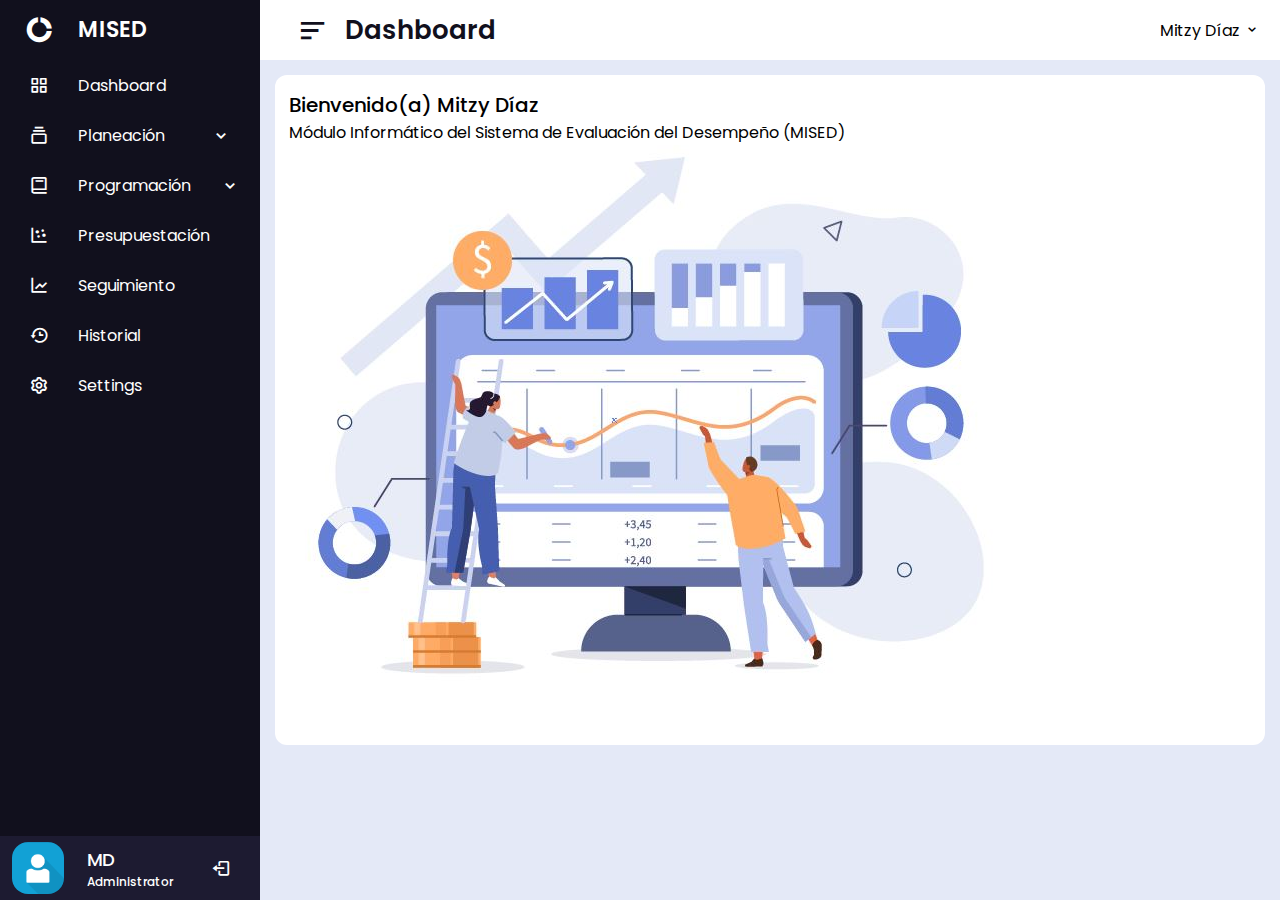
<file: index.html>
<!DOCTYPE html>
<html lang="en">
<head>
    <meta charset="UTF-8">
    <meta http-equiv="X-UA-Compatible" content="IE=edge">
    <meta name="viewport" content="width=device-width, initial-scale=1.0">
    <link rel="stylesheet" href="css/style.css">
    <link href='https://unpkg.com/boxicons@2.1.2/css/boxicons.min.css' rel='stylesheet'>
    <title>Document</title>
</head>
<body>
    <div class="sidebar">
        <div class="logo-details">
            <i class='bx bxs-doughnut-chart'></i>
            <span class="logo-name">MISED</span>
        </div>
        <ul class="nav-links">
            <li>
                <a href="#">
                    <i class='bx bx-grid-alt' ></i>
                    <span class="link-name">Dashboard</span>
                </a>
                <ul class="sub-menu blank">
                    <li>
                        <a class="link-name" href="#">Planeación</a>
                    </li>
                </ul>
            </li>
            <li>
                <div class="icon-link">
                    <a href="#">
                        <i class='bx bx-collection'></i>
                        <span class="link-name">Planeación</span>
                    </a>
                    <i class='bx bx-chevron-down arrow' ></i>
                </div>
                <ul class="sub-menu">
                    <li>
                        <a class="link-name" href="#">Planeación</a>
                        <a href="#">Lorem Ipsum</a>
                        <a href="#">Lorem Ipsum</a>
                        <a href="#">Lorem Ipsum</a>
                    </li>
                </ul>
            </li>
            <li>
                <div class="icon-link">
                    <a href="#">
                        <i class='bx bx-book' ></i>
                        <span class="link-name">Programación</span>
                    </a>
                    <i class='bx bx-chevron-down arrow' ></i>
                </div>
                <ul class="sub-menu">
                    <li>
                        <a class="link-name" href="#">Programación</a>
                        <a href="#">Lorem Ipsum</a>
                        <a href="#">Lorem Ipsum</a>
                        <a href="#">Lorem Ipsum</a>
                    </li>
                </ul>
            </li>
            <li>
                <a href="#">
                    <i class='bx bx-scatter-chart' ></i>
                    <span class="link-name">Presupuestación</span>
                </a>
                <ul class="sub-menu blank">
                    <li>
                        <a class="link-name" href="#">Presupuestación</a>
                    </li>
                </ul>
            </li>
            <li>
                <a href="#">
                    <i class='bx bx-line-chart' ></i>
                    <span class="link-name">Seguimiento</span>
                </a>
                <ul class="sub-menu blank">
                    <li>
                        <a class="link-name" href="#">Seguimiento</a>
                    </li>
                </ul>
            </li>
            <li>
                <a href="#">
                    <i class='bx bx-history' ></i>
                    <span class="link-name">Historial</span>
                </a>
                <ul class="sub-menu blank">
                    <li>
                        <a class="link-name" href="#">Historial</a>
                    </li>
                </ul>
            </li>
            <li>
                <a href="#">
                    <i class='bx bx-cog' ></i>
                    <span class="link-name">Settings</span>
                </a>
                <ul class="sub-menu blank">
                    <li>
                        <a class="link-name" href="#">Settings</a>
                    </li>
                </ul>
            </li>
            <!--PROFILE DETAILS-->
            <li>
                <div class="profile-details">
                    <div class="profile-content">
                        <img src="image/profile.png" alt="profile">
                    </div>
                    <div class="name-job">
                        <div class="profile-name">MD</div>
                        <div class="job">Administrator</div>
                    </div>
                    <i class='bx bx-log-out' ></i>
                </div>
            </li>
        </ul>
    </div>

    <section class="home-section">
        <div class="home-nav">
            <div class="home-title">
                <i class='bx bx-menu-alt-left'></i>
                <span class="text">Dashboard</span>
            </div>
            <!--div class="search-box">
                <input type="text" placeholder="Search...">
                <i class='bx bx-search-alt' ></i>
            </div-->
            <div class="profile-detailsH">
                <span class="user-name">Mitzy Díaz</span>
                <i class='bx bx-chevron-down' ></i>
            </div>
        </div>

        <div class="home-content">


            <div class="overview-box">
                <div class="box">
                    <div class="left-side">
                        <div class="box-topic">Bienvenido(a) Mitzy Díaz</div>
                        <div class="number">Módulo Informático del Sistema de Evaluación del Desempeño (MISED)</div>
                        <div class="image-welcome"><img src="image/charts.jpg" alt=""></div>
                    </div>
                </div>
            </div>


            <!--<div class="overview-boxes">
                <div class="box">
                    <div class="left-side">
                        <div class="box-topic">Lorem Ipsum</div>
                        <div class="number">54,321</div>
                        <div class="indicator">
                            <i class='bx bx-up-arrow-alt'></i>
                            <span class="text">Lorem ipsum dolor sit</span>
                        </div>
                    </div>
                    <i class='bx bx-star cart' ></i>
                </div>
                <div class="box">
                    <div class="left-side">
                        <div class="box-topic">Lorem Ipsum</div>
                        <div class="number">12,345</div>
                        <div class="indicator">
                            <i class='bx bx-down-arrow-alt'></i>
                            <span class="text">Lorem ipsum dolor sit</span>
                        </div>
                    </div>
                    <i class='bx bxs-bookmark-star cart' ></i>
                </div>
                <div class="box">
                    <div class="left-side">
                        <div class="box-topic">Lorem Ipsum</div>
                        <div class="number">12,345</div>
                        <div class="indicator">
                            <i class='bx bx-down-arrow-alt'></i>
                            <span class="text">Lorem ipsum dolor sit</span>
                        </div>
                    </div>
                    <i class='bx bxs-dog cart' ></i>
                </div>
                <div class="box">
                    <div class="left-side">
                        <div class="box-topic">Lorem Ipsum</div>
                        <div class="number">12,345</div>
                        <div class="indicator">
                            <i class='bx bx-down-arrow-alt'></i>
                            <span class="text">Lorem ipsum dolor sit</span>
                        </div>
                    </div>
                    <i class='bx bxs-cat cart' ></i>
                </div>
            </div>-->

        </div>
    </section>

    <script>
        let arrow = document.querySelectorAll(".arrow");

        for(var i = 0; i < arrow.length; i++){
            arrow[i].addEventListener("click", (e)=>{
                let arrowParent = e.target.parentElement.parentElement;
                arrowParent.classList.toggle("showMenu");
            });
        }
        let sidebar = document.querySelector(".sidebar");
        let sidebarBtn = document.querySelector(".bx-menu-alt-left");
        sidebarBtn.addEventListener("click", ()=>{
            sidebar.classList.toggle("close");
        })
    </script>
</body>
</html>
</file>
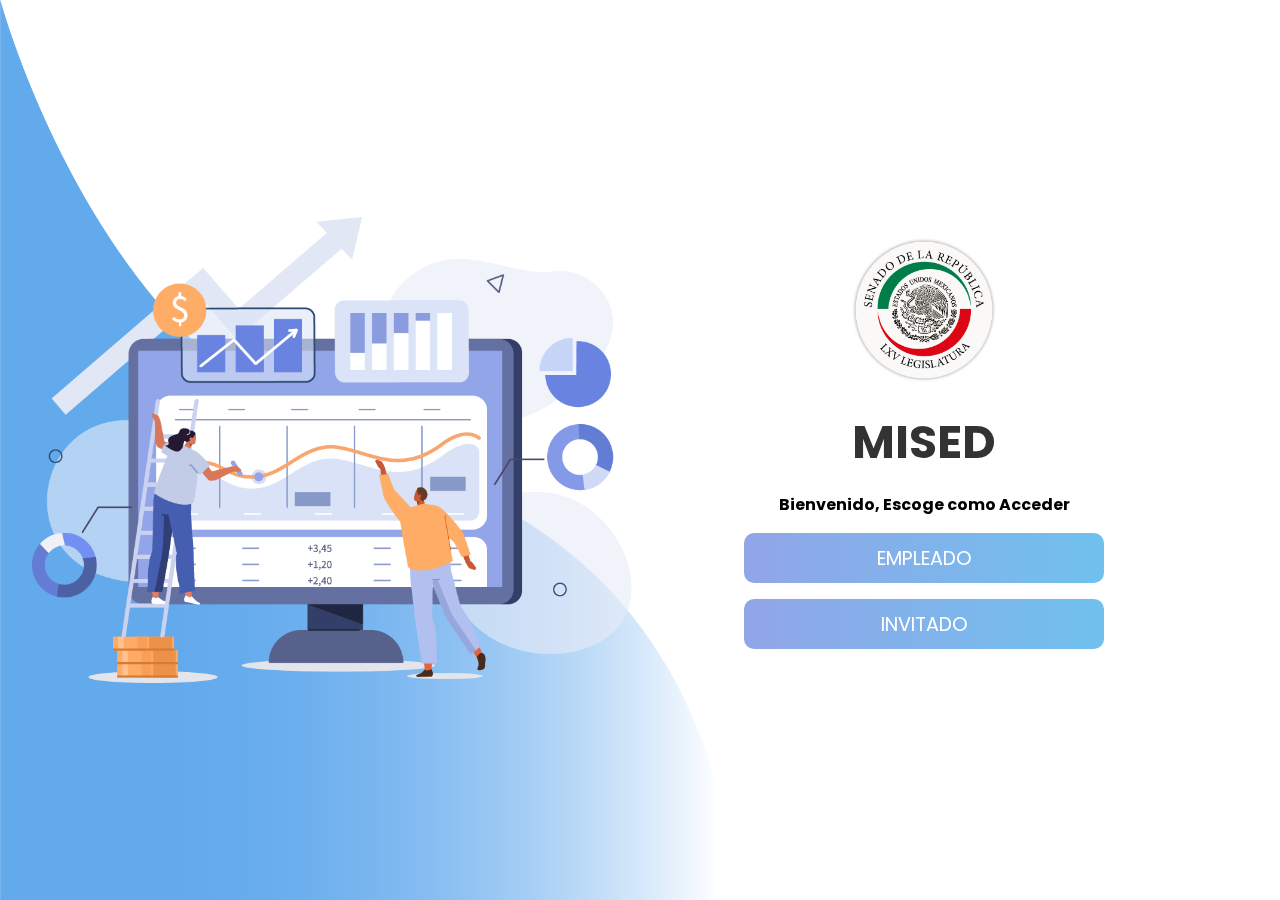
<file: choice-auth.html>
<!DOCTYPE html>
<html>
<head>
	<title>Animated Login Form</title>
	<link rel="stylesheet" type="text/css" href="css/style.css">
	<link href="https://fonts.googleapis.com/css?family=Poppins:600&display=swap" rel="stylesheet">
	<meta name="viewport" content="width=device-width, initial-scale=1">
</head>

<style>
	*{
	padding: 0;
	margin: 0;
	box-sizing: border-box;
}

body{
    font-family: 'Poppins', sans-serif;
    overflow: hidden;
}

.wave{
	position: fixed;
	bottom: 0;
	left: 0;
	height: 100%;
	z-index: -1;
}

.container{
    width: 100vw;
    height: 100vh;
    display: grid;
    grid-template-columns: repeat(2, 1fr);
    grid-gap :7rem;
    padding: 0 2rem;
}

.img{
	display: flex;
	justify-content: flex-end;
	align-items: center;
}

.login-content{
	display: flex;
	justify-content: flex-start;
	align-items: center;
	text-align: center;
}

.img img{
	width: 600px;
}

.main{
	width: 360px;
}

.login-content img{
    height: 150px;
}

.login-content h2{
	margin: 15px 0;
	color: #333;
	text-transform: uppercase;
	font-size: 2.9rem;
}
.input-div > div{
    position: relative;
	height: 45px;
}

.input-div:before{
	right: 50%;
}

.input-div:after{
	left: 50%;
}

.input-div.focus:before, .input-div.focus:after{
	width: 50%;
}

.input-div.focus > div > h5{
	top: -5px;
	font-size: 15px;
}

.input-div.focus > .i > i{
	color: #38d39f;
}

a{
	display: block;
	text-align: right;
	text-decoration: none;
	color: #999;
	font-size: 0.9rem;
	transition: .3s;
}

a:hover{
	color: #38d39f;
}

.btn{
	display: block;
	width: 100%;
	height: 50px;
	border-radius: 10px;
	outline: none;
	border: none;
	background-image: linear-gradient(to right, #91a5e8, #70c1ee, #e1e4f7);
	background-size: 200%;
	font-size: 1.2rem;
	color: #fff;
	font-family: 'Poppins', sans-serif;
	text-transform: uppercase;
	margin: 1rem 0;
	cursor: pointer;
	transition: .5s;
}
.btn:hover{
	background-position: right;
}


@media screen and (max-width: 1050px){
	.container{
		grid-gap: 5rem;
	}
}

@media screen and (max-width: 1000px){
	form{
		width: 290px;
	}

	.login-content h2{
        font-size: 2.4rem;
        margin: 8px 0;
	}

	.img img{
		width: 400px;
	}
}

@media screen and (max-width: 900px){
	.container{
		grid-template-columns: 1fr;
	}

	.img{
		display: none;
	}

	.wave{
		display: none;
	}

	.login-content{
		justify-content: center;
	}
}
</style>
<body>
	<img class="wave" src="image/wave0.png">
	<div class="container">
		<div class="img">
			<img src="image/chart.png">
		</div>
		<div class="login-content">
			<div class="main">
				<img src="image/logo.png">
				<h2 class="title">Mised</h2>
				<h4 class="title">Bienvenido, Escoge como Acceder</h4>
            	<button class="btn">Empleado</button>
            	<button onclick="window.location.href='login.html'" class="btn">Invitado</button>
            </div>
        </div>
    </div>
</body>
</html>
</file>
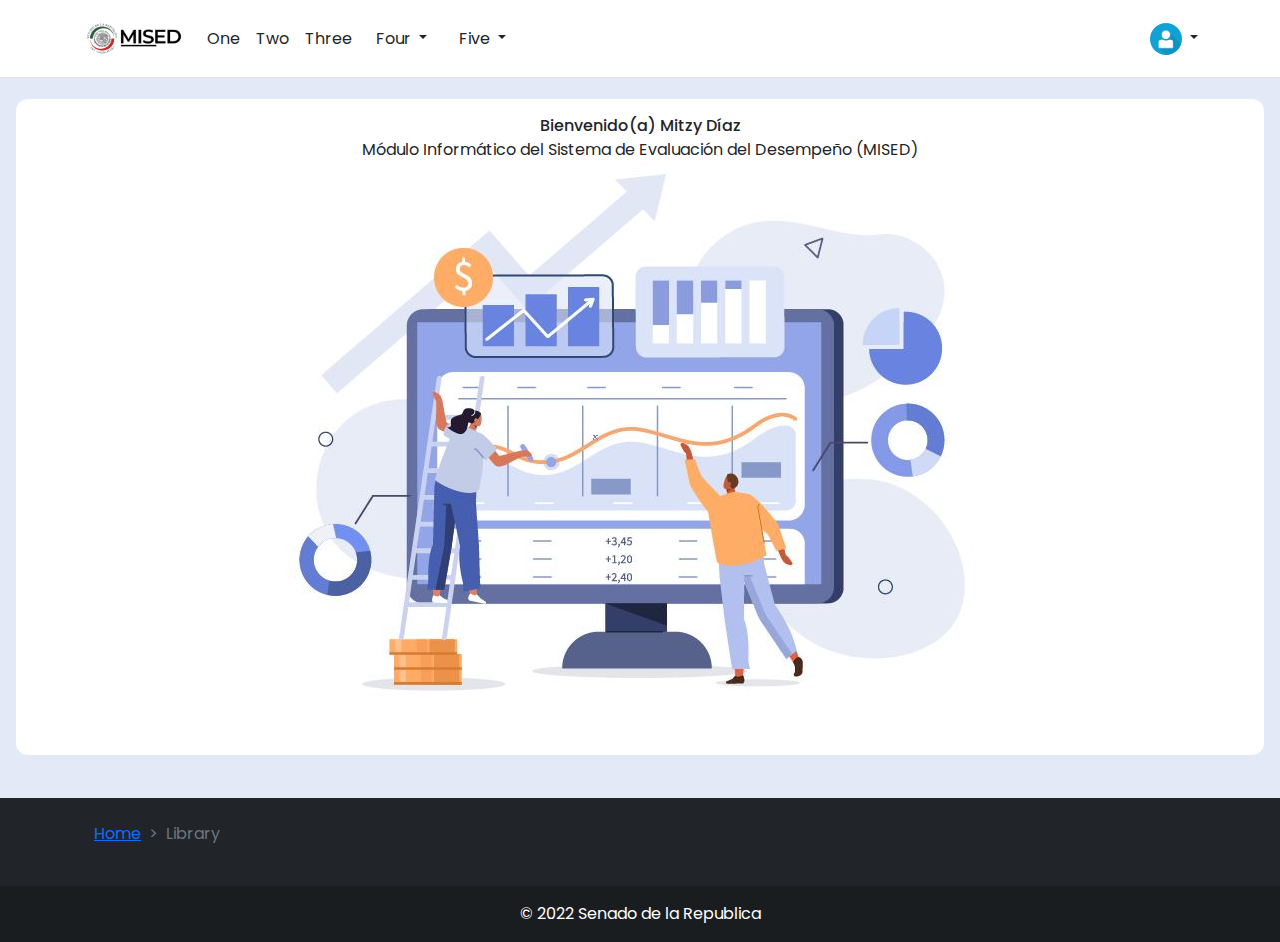
<file: index2.html>
<!doctype html>
<html lang="en">

<head>
  <meta charset="utf-8">
  <meta name="viewport" content="width=device-width, initial-scale=1">
  <title>MISED</title>
  <!-- Bootstrap core CSS -->
  <link href="assets/dist/css/bootstrap.min.css" rel="stylesheet">
  <link href="css/style2.css" rel="stylesheet">
  <link href='https://unpkg.com/boxicons@2.1.2/css/boxicons.min.css' rel='stylesheet'>

  <style>
    .bd-placeholder-img {
      font-size: 1.125rem;
      text-anchor: middle;
      -webkit-user-select: none;
      -moz-user-select: none;
      user-select: none;
    }

    @media (min-width: 768px) {
      .bd-placeholder-img-lg {
        font-size: 3.5rem;
      }
    }


    @media all and (min-width: 992px) {
      .dropdown-menu li {
        position: relative;
      }

      .nav-item .submenu {
        display: none;
        position: absolute;
        left: 100%;
        top: -7px;
      }

      .nav-item .submenu-left {
        right: 100%;
        left: auto;
      }

      .dropdown-menu>li:hover {
        background-color: #f1f1f1
      }

      .dropdown-menu>li:hover>.submenu {
        display: block;
      }
    }

    /* ============ small devices ============ */
    @media (max-width: 991px) {
      .dropdown-menu .dropdown-menu {
        margin-left: 0.7rem;
        margin-right: 0.7rem;
        margin-bottom: .5rem;
      }
    }
  </style>
</head>

<body>

  <main>
    <nav class=" p-3 border-bottom">
      <div class="container">
        <div class="d-flex flex-wrap align-items-center justify-content-center justify-content-lg-start">
          <a class="navbar-brand mt-2 mt-lg-0" href="#">
            <img
              src="image/logo-mised2.png"
              height="35"
              alt="MISED"
              loading="lazy"/>
          </a>
          <ul class="nav col-12 col-lg-auto me-lg-auto mb-2 justify-content-center mb-md-0">
            <li><a href="#" class="nav-link px-2 link-dark">One</a></li>
            <li><a href="#" class="nav-link px-2 link-dark">Two</a></li>
            <li><a href="#" class="nav-link px-2 link-dark">Three</a></li>
            <li class="nav-item dropdown">
              <a class="nav-link dropdown-toggle link-dark" href="#" role="button" data-bs-toggle="dropdown"
                aria-expanded="false">
                Four
              </a>
              <ul class="dropdown-menu" aria-labelledby="navbarDropdown">
                <li><a class="dropdown-item" href="#">Action</a></li>
                <li><a class="dropdown-item" href="#">Another action</a></li>
                <li>
                  <hr class="dropdown-divider">
                </li>
                <li><a class="dropdown-item" href="#">Something else here</a></li>
              </ul>
            </li>

            <li class="nav-item dropdown" id="myDropdown">
              <a class="nav-link dropdown-toggle link-dark" href="#" data-bs-toggle="dropdown"> Five </a>
              <ul class="dropdown-menu">
                <li> <a class="dropdown-item" href="#"> Dropdown item 1 </a></li>
                <li> <a class="dropdown-item" href="#"> Dropdown item 2 <i class='bx bx-caret-right'></i> </a>
                  <ul class="submenu dropdown-menu">
                    <li><a class="dropdown-item" href="#">Submenu item 1</a></li>
                    <li><a class="dropdown-item" href="#">Submenu item 2</a></li>
                    <!--<li><a class="dropdown-item" href="#">Submenu item 3 &raquo; </a>
                    <ul class="submenu dropdown-menu">
                      <li><a class="dropdown-item" href="#">Multi level 1</a></li>
                      <li><a class="dropdown-item" href="#">Multi level 2</a></li>
                    </ul>
                  </li>-->
                    <li><a class="dropdown-item" href="#">Submenu item 4</a></li>
                  </ul>
                </li>
                <li><a class="dropdown-item" href="#"> Dropdown item 3 </a></li>
              </ul>
            </li>
          </ul>

          <div class="dropdown text-end">
            <a href="#" class="d-block link-dark text-decoration-none dropdown-toggle" id="dropdownUser1"
              data-bs-toggle="dropdown" aria-expanded="false">
              <img src="image/profile.png" alt="mdo" width="32" height="32" class="rounded-circle">
            </a>
            <ul class="dropdown-menu text-small" aria-labelledby="dropdownUser1">
              <li><a class="dropdown-item" href="#">Settings</a></li>
              <li><a class="dropdown-item" href="#">Profile</a></li>
              <li>
                <hr class="dropdown-divider">
              </li>
              <li><a class="dropdown-item" href="#">Sign out</a></li>
            </ul>
          </div>
        </div>
      </div>
    </nav>
  </main>

  <div class="home-section">
    <div class="content boxi">
      <div class="row">
        <div class="col-12">
          <div class="home-content">
            <div class="welcome">Bienvenido(a) Mitzy Díaz</div>
            <div class="name-system">Módulo Informático del Sistema de Evaluación del Desempeño (MISED)</div>
            <div class="image-welcome"><img src="image/charts.jpg" alt=""></div>
          </div>
        </div>
      </div>
    </div>
  </div>
    <!-- Footer -->
    <footer class="bg-dark text-center text-white">
      <!-- Grid container -->
      <div class="container p-4">
        <nav style="--bs-breadcrumb-divider: '>';" aria-label="breadcrumb">
          <ol class="breadcrumb">
            <li class="breadcrumb-item"><a href="#">Home</a></li>
            <li class="breadcrumb-item active" aria-current="page">Library</li>
          </ol>
        </nav>
      </div>
      <!-- Copyright -->
      <div class="text-center p-3" style="background-color: rgba(0, 0, 0, 0.2);">
        © 2022 Senado de la Republica
      </div>
    </footer>
    <!-- Footer -->
  <style>
    .boxi {
      background-color: white;
      border-radius: 12px;
      padding: 15px 14px;
      margin: 1rem;
    }

    .welcome,
    .name-system, .image-welcome {
      text-align: center;
    }

    .welcome{
      font-weight: 500;
    }
  </style>

  <script>
    document.addEventListener("DOMContentLoaded", function () {
      // make it as accordion for smaller screens
      if (window.innerWidth < 992) {

        // close all inner dropdowns when parent is closed
        document.querySelectorAll('.navbar .dropdown').forEach(function (everydropdown) {
          everydropdown.addEventListener('hidden.bs.dropdown', function () {
            // after dropdown is hidden, then find all submenus
            this.querySelectorAll('.submenu').forEach(function (everysubmenu) {
              // hide every submenu as well
              everysubmenu.style.display = 'none';
            });
          })
        });

        document.querySelectorAll('.dropdown-menu a').forEach(function (element) {
          element.addEventListener('click', function (e) {
            let nextEl = this.nextElementSibling;
            if (nextEl && nextEl.classList.contains('submenu')) {
              // prevent opening link if link needs to open dropdown
              e.preventDefault();
              if (nextEl.style.display == 'block') {
                nextEl.style.display = 'none';
              } else {
                nextEl.style.display = 'block';
              }

            }
          });
        })
      }
      // end if innerWidth
    }); 
  </script>
  <script src="assets/dist/js/bootstrap.bundle.min.js"></script>
</body>

</html>
</file>
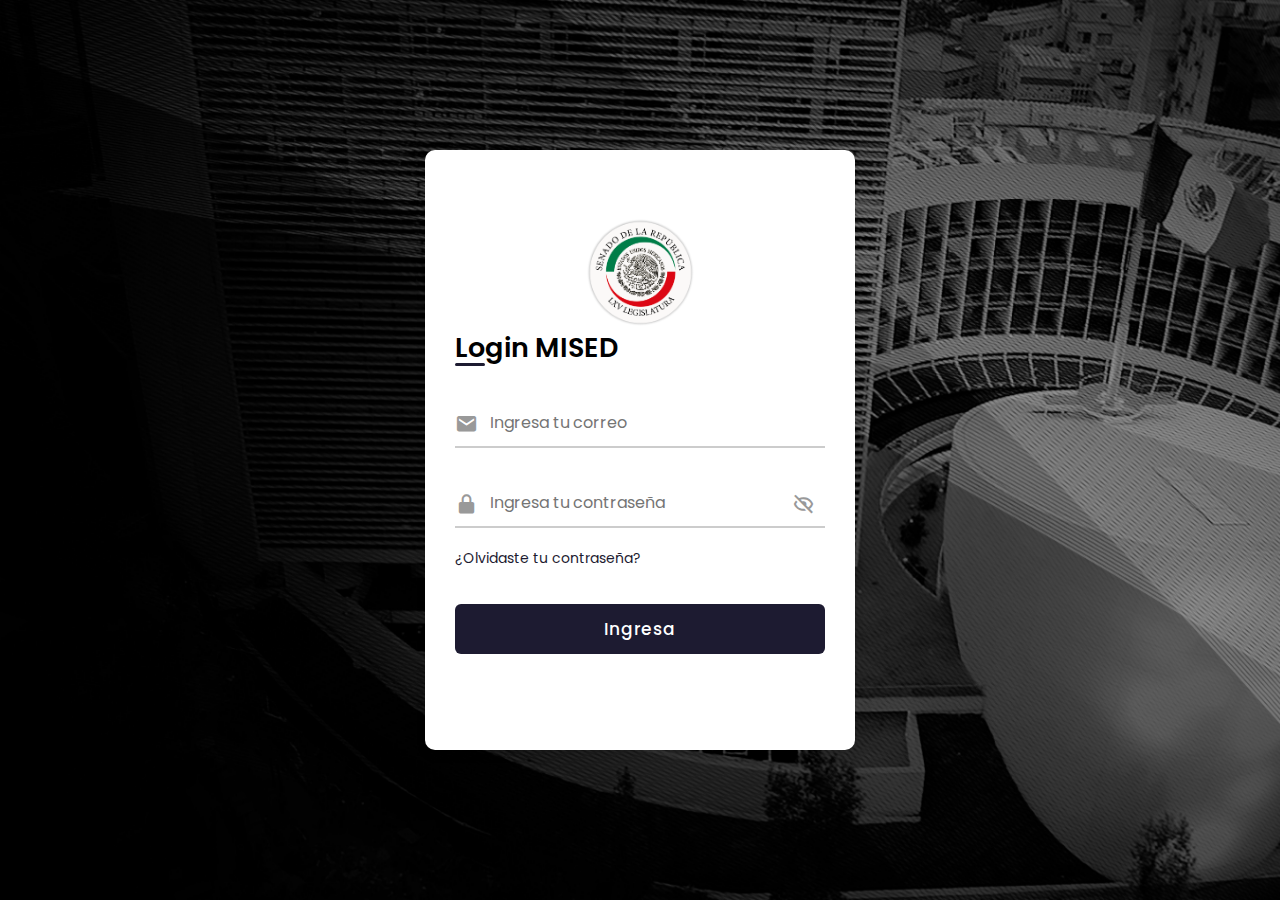
<file: login.html>
<!DOCTYPE html>
<!-- === Coding by CodingLab | www.codinglabweb.com === -->
<html lang="en">
<head>
    <meta charset="UTF-8">
    <meta http-equiv="X-UA-Compatible" content="IE=edge">
    <meta name="viewport" content="width=device-width, initial-scale=1.0">
    <link href='https://unpkg.com/boxicons@2.1.2/css/boxicons.min.css' rel='stylesheet'>
    <link rel="stylesheet" href="css/style-login.css">
</head>
<body>
    
    <div class="cont">
        <div class="forms">
            <div class="form login">
                <div class="logo">
                    <img src="image/logo.png" alt="" width="30%">
                </div>
                <span class="title">Login MISED</span>

                <form action="#">
                    <div class="input-field">
                        <input type="text" placeholder="Ingresa tu correo" required>
                        <i class='bx bxs-envelope'></i>
                    </div>
                    <div class="input-field">
                        <input type="password" class="password" placeholder="Ingresa tu contraseña" required>
                        <i class='bx bxs-lock-alt' ></i>
                        <i class='bx bx-hide showHidePw'></i>
                    </div>

                    <div class="checkbox-text">
                        <a href="#" class="text">¿Olvidaste tu contraseña?</a>
                    </div>

                    <div class="input-field button">
                        <a href="index.html">
                            <input type="button" value="Ingresa">
                        </a>
                    </div>
                </form>

                <!--<div class="login-signup">
                    <span class="text">¿No tienes cuenta?
                        <a href="#" class="text signup-link">Registrate</a>
                    </span>
                </div>-->
            </div>

            <!-- FORMULARIO DE REGISTRO
            <div class="form signup">
                <div class="logo">
                    <img src="image/logo.png" alt="" width="30%">
                </div>
                <span class="title">Registro MISED</span>

                <form action="#">
                    <div class="input-field">
                        <input type="text" placeholder="Ingresa tu nombre" required>
                        <i class='bx bxs-user icon'></i>
                    </div>
                    <div class="input-field">
                        <input type="text" placeholder="Ingresa tu correo" required>
                        <i class='bx bxs-envelope icon'></i>
                    </div>
                    <div class="input-field">
                        <input type="password" class="password" placeholder="Crea una contraseña" required>
                        <i class='bx bxs-lock-alt icon'></i>
                    </div>
                    <div class="input-field">
                        <input type="password" class="password" placeholder="Confirma la contraseña" required>
                        <i class='bx bxs-lock-alt icon'></i>
                        <i class="bx bx-hide showHidePw"></i>
                    </div>

                    <div class="input-field button">
                        <input type="button" value="Registrate">
                    </div>
                </form>

                <div class="login-signup">
                    <span class="text">¿Ya estas registrado?
                        <a href="#" class="text login-link">Ingresa</a>
                    </span>
                </div>
            </div>-->
        </div>
    </div>

    <script>

const cont = document.querySelector(".cont"),
      pwShowHide = document.querySelectorAll(".showHidePw"),
      pwFields = document.querySelectorAll(".password"),
      signUp = document.querySelector(".signup-link"),
      login = document.querySelector(".login-link");

    //   js code to show/hide password and change icon
    pwShowHide.forEach(eyeIcon =>{
        eyeIcon.addEventListener("click", ()=>{
            pwFields.forEach(pwField =>{
                if(pwField.type ==="password"){
                    pwField.type = "text";

                    pwShowHide.forEach(icon =>{
                        icon.classList.replace("bx-hide", "bx-show");
                    })
                }else{
                    pwField.type = "password";

                    pwShowHide.forEach(icon =>{
                        icon.classList.replace("bx-show", "bx-hide");
                    })
                }
            }) 
        })
    })

    </script>

</body>
</html>
</file>
<file: css/style.css>
/*GOOGLE FONTS*/
@import url('https://fonts.googleapis.com/css2?family=Montserrat:wght@300;400;700&family=Poppins:wght@300;400;500;600;700&display=swap');


*{
    margin: 0;
    padding: 0;
    box-sizing: border-box;
    font-family: 'Poppins', sans-serif;
}

/*NAVBAR*/
.sidebar{
    position: fixed;
    top: 0;
    left: 0;
    height: 100%;
    width: 260px;
    background: #11101d;
    z-index: 100;
    transition: all 0.5s ease;
}

.sidebar.close {
    width: 78px;
}

.sidebar .logo-details{
    height: 60px;
    width: 100%;
    display: flex;
    align-items: center;
    line-height: 50px;
}

.sidebar .logo-details i {
    font-size: 30px;
    color: #fff;
    height: 50px;
    min-width: 78px;
    text-align: center;
    line-height: 50px;
}

.sidebar .logo-details .logo-name {
    font-size: 22px;
    color: #fff;
    font-weight: 600;
    transition: 0.3s ease;
    transition-delay: 0.1s;
}

.sidebar.close .logo-details .logo-name {
    transition-delay: 0s;
    opacity: 0;
    pointer-events: none;
}

.sidebar .nav-links {
    height: 100%;
    padding-top: 30px 0 150px 0;
    overflow: auto;
}

.sidebar.close .nav-links {
    overflow: visible;
}

.sidebar .nav-links::-webkit-scrollbar{
    display: none;
}

.sidebar .nav-links li {
    position: relative;
    list-style: none;
    transition: all 0.4s ease;
}
.sidebar .nav-links li:hover {
    background: #1d1b31;
}

.sidebar .nav-links li .icon-link {
    display: flex;
    align-items: center;
    justify-content: space-between;
}

.sidebar.close .nav-links li .icon-link {
    display: block;
}

.sidebar .nav-links li i{
    height: 50px;
    min-width: 78px;
    text-align: center;
    line-height: 50px;
    color: #fff;
    font-size: 20px;
    cursor: pointer;
    transition: all 0.3s ease;
}

.sidebar .nav-links li.showMenu i.arrow {
    transform: rotate(-180deg);

}

.sidebar.close .nav-links i.arrow {
    display: none;
}

.sidebar .nav-links li a {
    display: flex;
    align-items: center;
    text-decoration: none;
}

.sidebar .nav-links li a .link-name {
    font-size: 16px;
    font-weight: 400;
    color: #fff;
}

.sidebar.close .nav-links li a .link-name {
    opacity: 0;
    pointer-events: none;
}

.sidebar .nav-links li .sub-menu{
    padding: 6px 6px 14px 80px;
    margin-top: -10px;
    background: #1d1b31;
    display: none;
}

.sidebar .nav-links li.showMenu .sub-menu {
    display: block;
}

.sidebar .nav-links li .sub-menu a {
    color: #fff;
    font-size: 13px;
    padding: 5px 0;
    white-space: nowrap;
    opacity: 0.6;
    transition: all 0.3s ease;
}

.sidebar .nav-links li .sub-menu a:hover {
    opacity: 1;

}
.sidebar.close .nav-links li .sub-menu {
    position: absolute;
    left: 100%;
    top: -10px;
    margin-top: 0;
    padding: 10px 20px;
    border-radius: 0 6px 6px 0;
    opacity: 0;
    display: block;
    pointer-events: none;
    transition: 0s;
}

.sidebar.close .nav-links li:hover .sub-menu{
    top: 0;
    opacity: 1;
    pointer-events: auto;
    transition: all 0.4s ease;
}

.sidebar .nav-links li .sub-menu .link-name {
    display: none;
}
.sidebar.close .nav-links li .sub-menu .link-name {
    display: none;
}

.sidebar.close .nav-links li .sub-menu .link-name {
    font-size: 18px;
    opacity: 1;
    display: block;
}

.sidebar .nav-links li .sub-menu.blank {
    opacity: 1;
    pointer-events: auto;
    padding: 3px 20px 6px 16px;
    opacity: 0;
    pointer-events: none;
}

.sidebar .nav-links li:hover .sub-menu.blank {
    top: 50%;
    transform: translateY(-50%);
}

.sidebar .profile-details {
    position: fixed;
    bottom: 0;
    width: 260px;
    display: flex;
    align-items: center;
    justify-content: space-between;
    background: #1d1b31;
    padding: 6px 0;
    transition: all 0.5s ease;
}

.sidebar.close .profile-details {
    background: none;
}

.sidebar.close .profile-details {
    width: 78px;
}

.sidebar .profile-details .profile-content {
    display: flex;
    align-items: center;
}

.sidebar .profile-details img {
    height: 52px;
    width: 52px;
    object-fit: cover;
    border-radius: 16px;
    margin: 0 14px 0 12px;
    background: #1d1b31;
    transition: all 0.5s ease;
}

.sidebar.close .profile-details img {
    padding: 10px;
}

.sidebar .profile-details .profile-name, 
.sidebar .profile-details .job {
    color: #fff;
    font-size: 18px;
    font-weight: 500;
    white-space: nowrap;
}

.sidebar.close .profile-details i,
.sidebar.close .profile-details .profile-name, 
.sidebar.close .profile-details .job {
    display: none;
}

.sidebar .profile-details .job {
    font-size: 12px;
}

/*HOME SECTION*/
.home-section {
    position: relative;
    background: #e4e9f7;
    height: 100vh;
    left: 260px;
    width: calc(100% - 260px); 
    transition: all 0.5s ease;
}

.sidebar.close ~ .home-section {
    left: 78px;
    width: calc(100% - 78px);

}
.home-section .home-nav{
    height: 60px;
    background: #fff;
    padding: 0 20px;
    display: flex;
    align-items: center;
    justify-content: space-between;
}

.home-section .home-nav .home-title {
    display: flex;
    align-items: center;
}

.home-section .home-nav .home-title .bx-menu-alt-left,
.home-section .home-nav .home-title .text
{
color: #11101d;
font-size: 35px;
}

.home-section .home-nav .home-title .bx-menu-alt-left {
    margin: 0 15px;
    cursor: pointer;
}

.home-section .home-nav .home-title .text {
    font-size: 26px;
    font-weight: 600;
}


.home-section .home-content {
    position: relative;
    padding-top: 15px;
}

.home-content .overview-boxes {
    margin-top: 15px;
    display: flex;
    width: 100%;
    justify-content: space-between;
    padding: 0 15px;
}

.home-content .overview-boxes .box {
    width: calc(100% / 4 - 15px);
    display: flex;
    align-items: center;
    justify-content: center;
    background: #fff;
    padding: 15px 14px;
    border-radius: 12px;
}

.home-content .overview-boxes .box-topic{
    font-size: 20px;
    font-weight: 500;
}

.home-content .overview-boxes .number{
    font-size: 35px;
    font-weight: 500;
    margin-top: 5px;
}

.home-content .overview-boxes .indicator i {
    height: 20px;
    width: 20px;
    background: #8FDACB;
    color: #fff;
    border-radius: 50%;
    font-size: 20px;
    margin-right: 5px;
}

.home-content .overview-boxes .indicator .text {
    font-size: 12px;
}

.home-content .overview-boxes .cart {
    font-size: 32px;
    font-weight: 500;
    height: 50px;
    width: 50px;
    background: #cce5ff;
    color: #66b0ff;
    line-height: 50px;
    text-align: center;
    border-radius: 12px;
}




.home-content .overview-box {
    display: flex;
    width: 100%;
    padding: 0 15px;
}

.home-content .overview-box .box {
    width: 100%;
    display: flex;
    align-items: center;
    background: #fff;
    padding: 15px 14px;
    border-radius: 12px;
}

.home-content .overview-box .box-topic{
    font-size: 20px;
    font-weight: 500;
}
</file>
<file: css/style2.css>
/*GOOGLE FONTS*/
@import url('https://fonts.googleapis.com/css2?family=Montserrat:wght@300;400;700&family=Poppins:wght@300;400;500;600;700&display=swap');


*{
    margin: 0;
    padding: 0;
    box-sizing: border-box;
    font-family: 'Poppins', sans-serif;
}

/*HOME SECTION*/
.home-section {
    padding-top: 5px;
    position: relative;
    background: #e4e9f7;
    height: 80vh;
    width: 100%;
}
</file>
<file: css/style-login.css>
/* ===== Google Font Import - Poformsins ===== */
@import url('https://fonts.googleapis.com/css2?family=Poppins:wght@300;400;500;600;700&display=swap');

*{
    margin: 0;
    padding: 0;
    box-sizing: border-box;
    font-family: 'Poppins', sans-serif;
}

body{
    height: 100vh;
    display: flex;
    align-items: center;
    justify-content: center;
    background-image: url('../image/wallpaper-BN.jpg');
    background-repeat: no-repeat;
    background-size: cover;
}

.cont{
    position: relative;
    max-width: 430px;
    width: 100%;
    background: #fff;
    border-radius: 10px;
    box-shadow: 0 5px 10px rgba(0, 0, 0, 0.1);
    overflow: hidden;
    margin: 0 20px;
}

.cont .forms{
    display: flex;
    align-items: center;
    height: 600px;
    width: 200%;
    transition: height 0.2s ease;
}


.cont .form{
    width: 50%;
    padding: 0px 30px 30px 30px;
    background-color: #fff;
    transition: margin-left 0.18s ease;
}

.cont.active .login{
    margin-left: -50%;
    opacity: 0;
    transition: margin-left 0.18s ease, opacity 0.15s ease;
}

.cont .signup{
    opacity: 0;
    transition: opacity 0.09s ease;
}
.cont.active .signup{
    opacity: 1;
    transition: opacity 0.2s ease;
}

.cont.active .forms{
    height: 680px;
}
.cont .form .title{
    position: relative;
    font-size: 27px;
    font-weight: 600;
}

.form .title::before{
    content: '';
    position: absolute;
    left: 0;
    bottom: 0;
    height: 3px;
    width: 30px;
    background-color: #1d1b31;
    border-radius: 25px;
}

.form .input-field{
    position: relative;
    height: 50px;
    width: 100%;
    margin-top: 30px;
}

.input-field input{
    position: absolute;
    height: 100%;
    width: 100%;
    padding: 0 35px;
    border: none;
    outline: none;
    font-size: 16px;
    border-bottom: 2px solid #ccc;
    border-top: 2px solid transparent;
    transition: all 0.2s ease;
}

.input-field input:is(:focus, :valid){
    border-bottom-color: #1d1b31;
}

.input-field i{
    position: absolute;
    top: 50%;
    transform: translateY(-50%);
    color: #999;
    font-size: 23px;
    transition: all 0.2s ease;
}

.input-field input:is(:focus, :valid) ~ i{
    color: #1d1b31;
}

.input-field i.icon{
    left: 0;
}
.input-field i.showHidePw{
    right: 0;
    cursor: pointer;
    padding: 10px;
}

.form .checkbox-text{
    display: flex;
    align-items: center;
    justify-content: space-between;
    margin-top: 20px;
}

.checkbox-text .checkbox-content{
    display: flex;
    align-items: center;
}

.checkbox-content input{
    margin: 0 8px -2px 4px;
    accent-color: #1d1b31;
}

.form .text{
    color: #333;
    font-size: 14px;
}

.form a.text{
    color: #1d1b31;
    text-decoration: none;
}
.form a:hover{
    text-decoration: underline;
}

.form .button{
    margin-top: 35px;
}

.form .button input{
    border: none;
    color: #fff;
    font-size: 17px;
    font-weight: 500;
    letter-spacing: 1px;
    border-radius: 6px;
    background-color: #1d1b31;
    cursor: pointer;
    transition: all 0.3s ease;
}

.button input:hover{
    background-color: #191452;
}

.form .login-signup{
    margin-top: 30px;
    text-align: center;
}


.logo {
    display: flex;
    justify-content: center;
    align-items: center;
}
</file>
